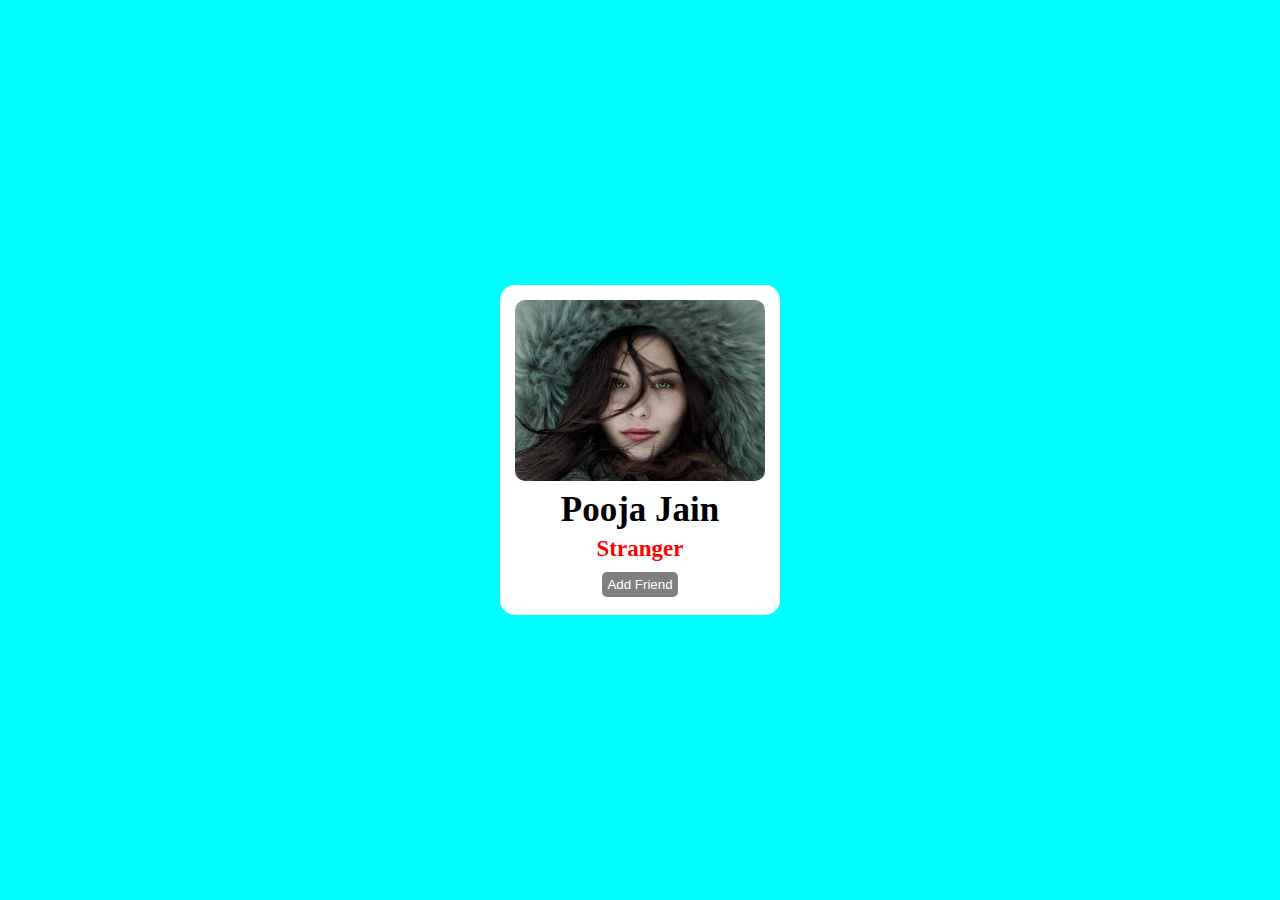
<file: Add Friend Function/index.html>
<!DOCTYPE html>
<html lang="en">
<head>
    <meta charset="UTF-8">
    <meta name="viewport" content="width=device-width, initial-scale=1.0">
    <title>Add Friend</title>
    <link rel="stylesheet" href="style.css">
</head>
<body>
    <div class="card">
        <img src="./photo-1485178575877-1a13bf489dfe.avif" alt="Profile Image">
        <h3>Pooja Jain</h3>
        <h4 id="cst">Stranger</h4>
        <button id="btn">Add Friend</button>
    </div>

    <script src="index.js"></script>
</body>
</html>
</file>
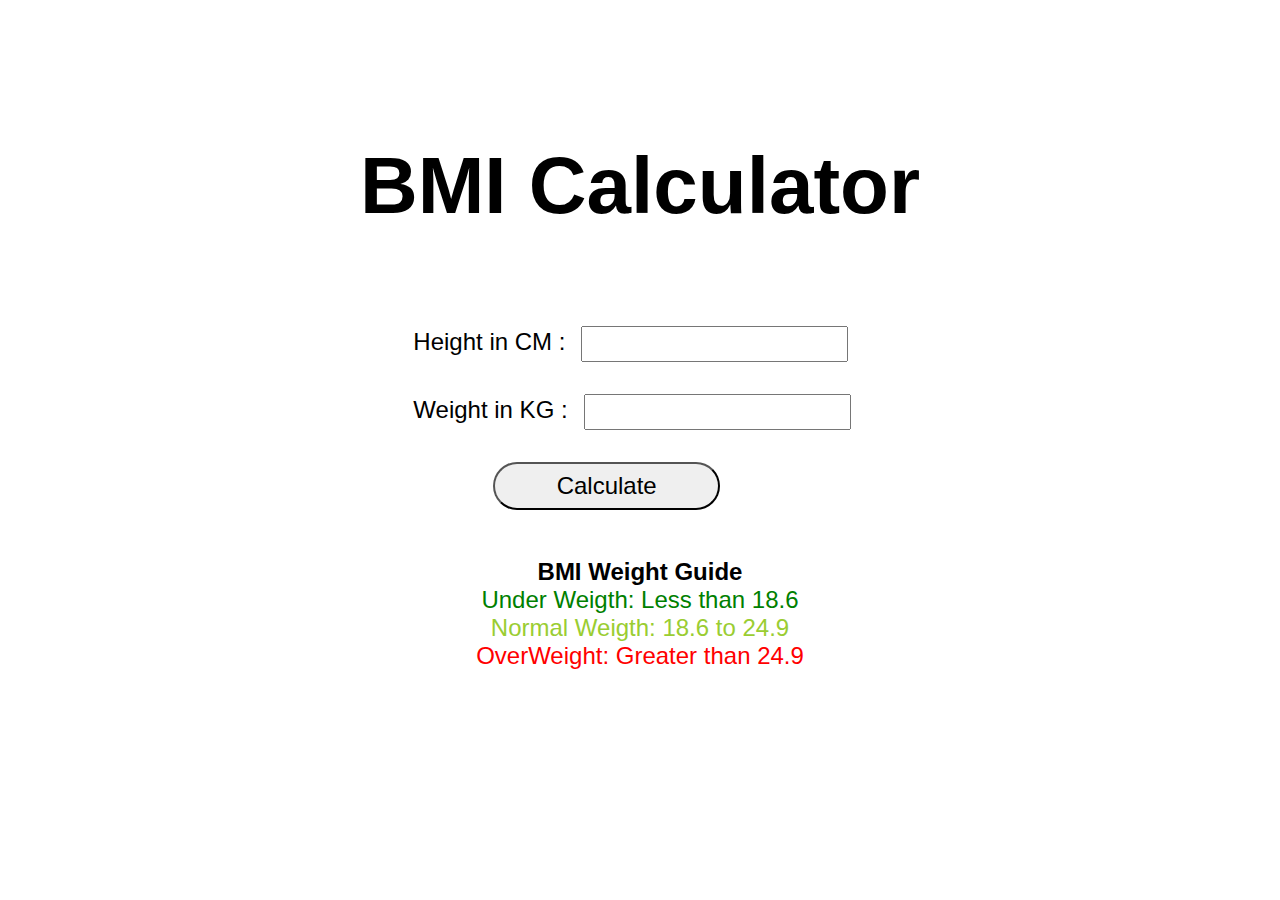
<file: BMI_calculator/index.html>
<!DOCTYPE html>
<html lang="en">
<head>
    <meta charset="UTF-8">
    <meta name="viewport" content="width=device-width, initial-scale=1.0">
    <title>BMI Calculator</title>
    <link rel="stylesheet" href="style.css">
</head>
<body>
    <div class="container">
        <h1>BMI Calculator</h1>

        <form>
            <p><label>Height in CM :</label><input type="number" id="height"></p>
            <p><label>Weight in KG :</label><input type="number" id="weight"></p>
            <button type="button">Calculate</button>

            <div id="result"></div>

            <div id="bmi-guide">
                <h4>BMI Weight Guide</h4>
                <p id="green">Under Weigth: Less than 18.6</p>
                <p id="yellow">Normal Weigth: 18.6 to 24.9</p>
                <p id="red">OverWeight: Greater than 24.9</p>
            </div>
        </form>
    </div>

    <script src="./script.js"></script>
</body>
</html>
</file>
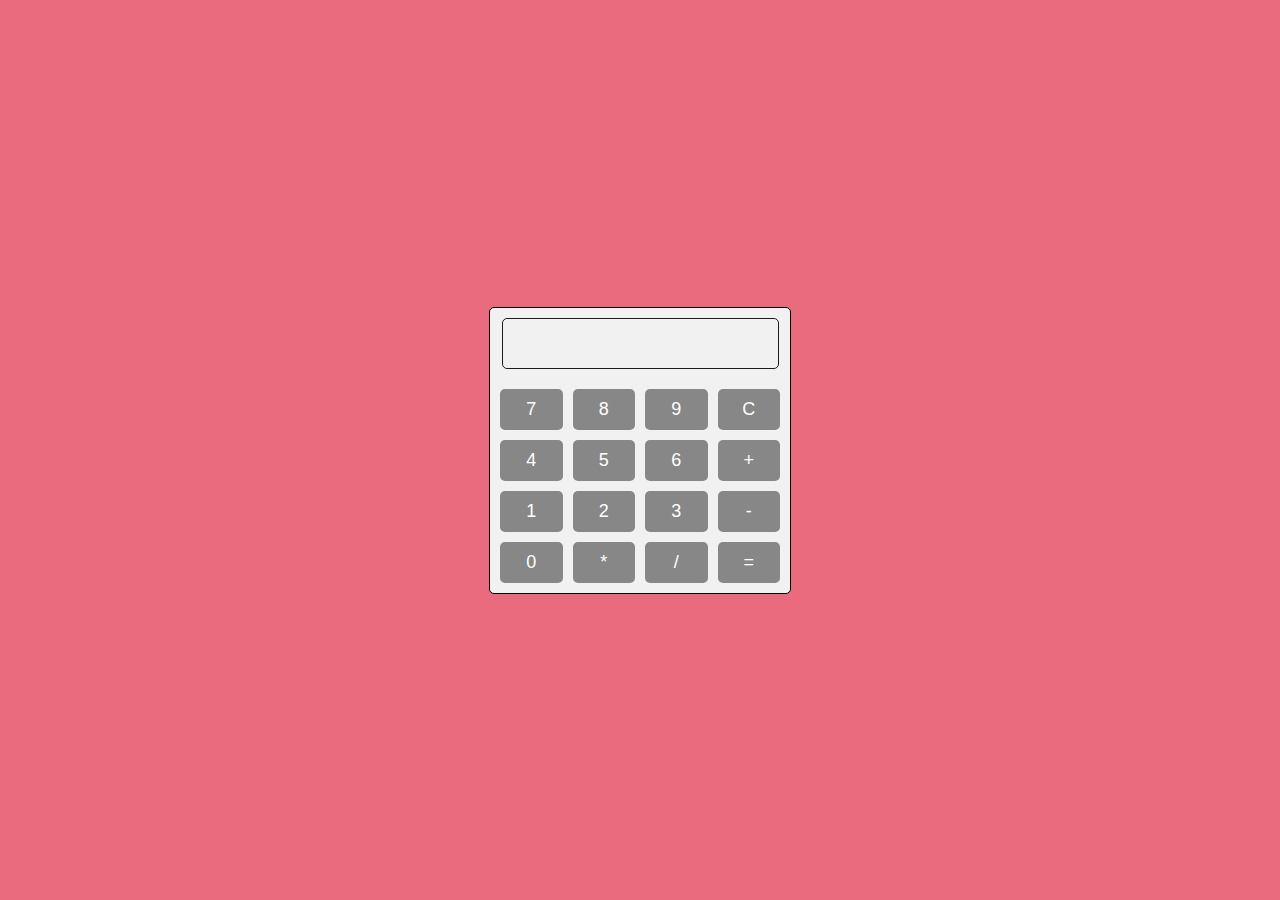
<file: Calulator/index.html>
<!DOCTYPE html>
<html lang="en">
<head>
    <meta charset="UTF-8">
    <meta name="viewport" content="width=device-width, initial-scale=1.0">
    <title>Calculator</title>
    <link rel="stylesheet" href="style.css">
</head>
<body>
    <div class="calculator">
        <input type="text" id="display" readonly>
        <div class="buttons">
            <button onclick="appendToDisplay('7')">7</button>
            <button onclick="appendToDisplay('8')">8</button>
            <button onclick="appendToDisplay('9')">9</button>
            <button onclick="clearDisplay()">C</button>

            <button onclick="appendToDisplay('4')">4</button>
            <button onclick="appendToDisplay('5')">5</button>
            <button onclick="appendToDisplay('6')">6</button>
            <button onclick="appendToDisplay('+')">+</button>

            <button onclick="appendToDisplay('1')">1</button>
            <button onclick="appendToDisplay('2')">2</button>
            <button onclick="appendToDisplay('3')">3</button>
            <button onclick="appendToDisplay('-')">-</button>

            <button onclick="appendToDisplay('0')">0</button>
            <button onclick="appendToDisplay('*')">*</button>
            <button onclick="appendToDisplay('/')">/</button>
            <button onclick="calculateResult()">=</button>
        </div>
    </div>

    <script src="script.js"></script>
</body>
</html>
</file>
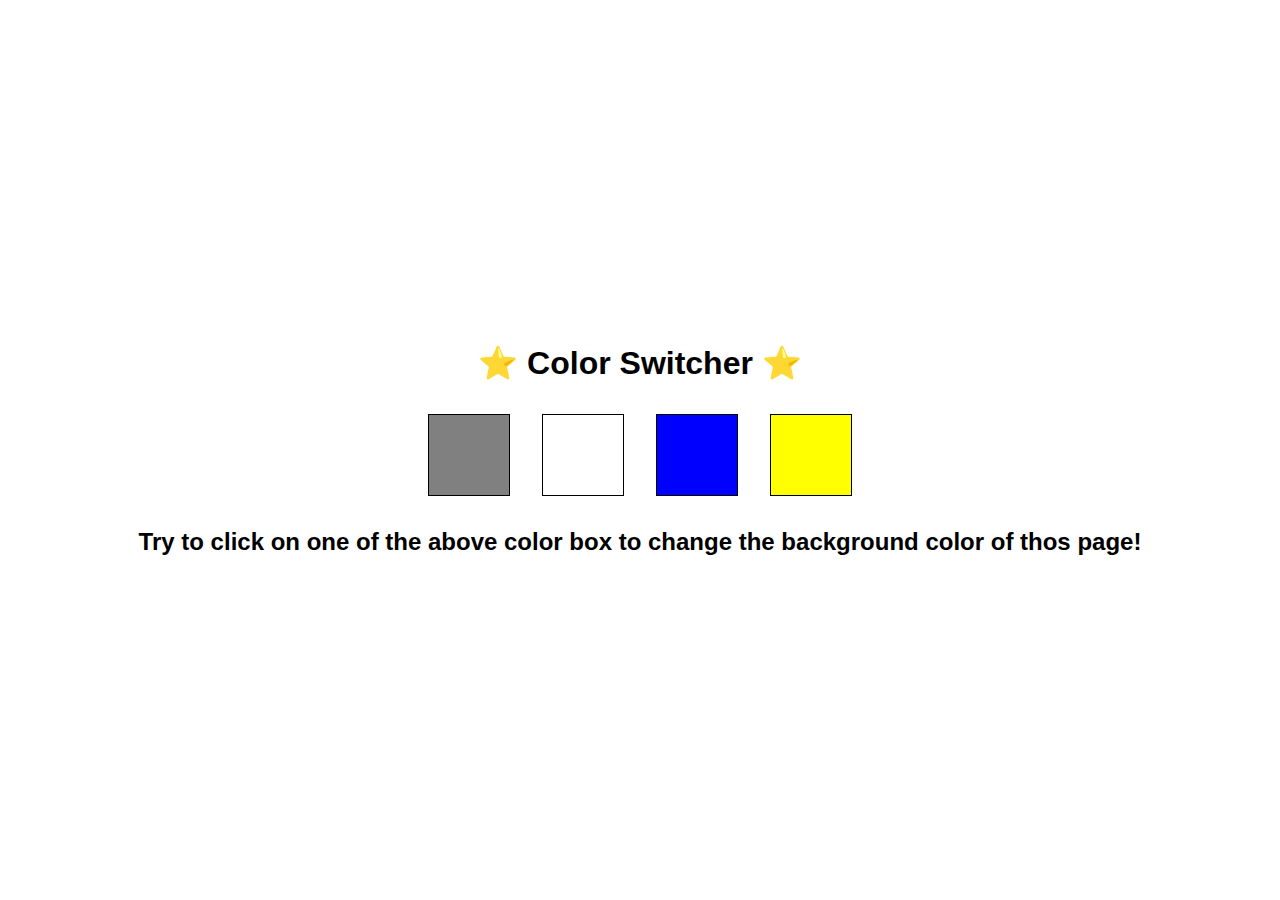
<file: color_changer/index.html>
<!DOCTYPE html>
<html lang="en">
  <head>
    <meta charset="UTF-8" />
    <meta name="viewport" content="width=device-width, initial-scale=1.0" />
    <title>Color Changer | OnClick</title>
    <link rel="stylesheet" href="style.css" />
  </head>
  <body>
    <div class="container">
      <h1>⭐ Color Switcher ⭐</h1>

      <div class="buttons">
        <span class="button" id="grey"></span>
        <span class="button" id="white"></span>
        <span class="button" id="blue"></span>
        <span class="button" id="yellow"></span>
      </div>

      <h2>
        Try to click on one of the above color box to change the background
        color of thos page!
      </h2>
    </div>

    <script src="./script.js"></script>
  </body>
</html>
</file>
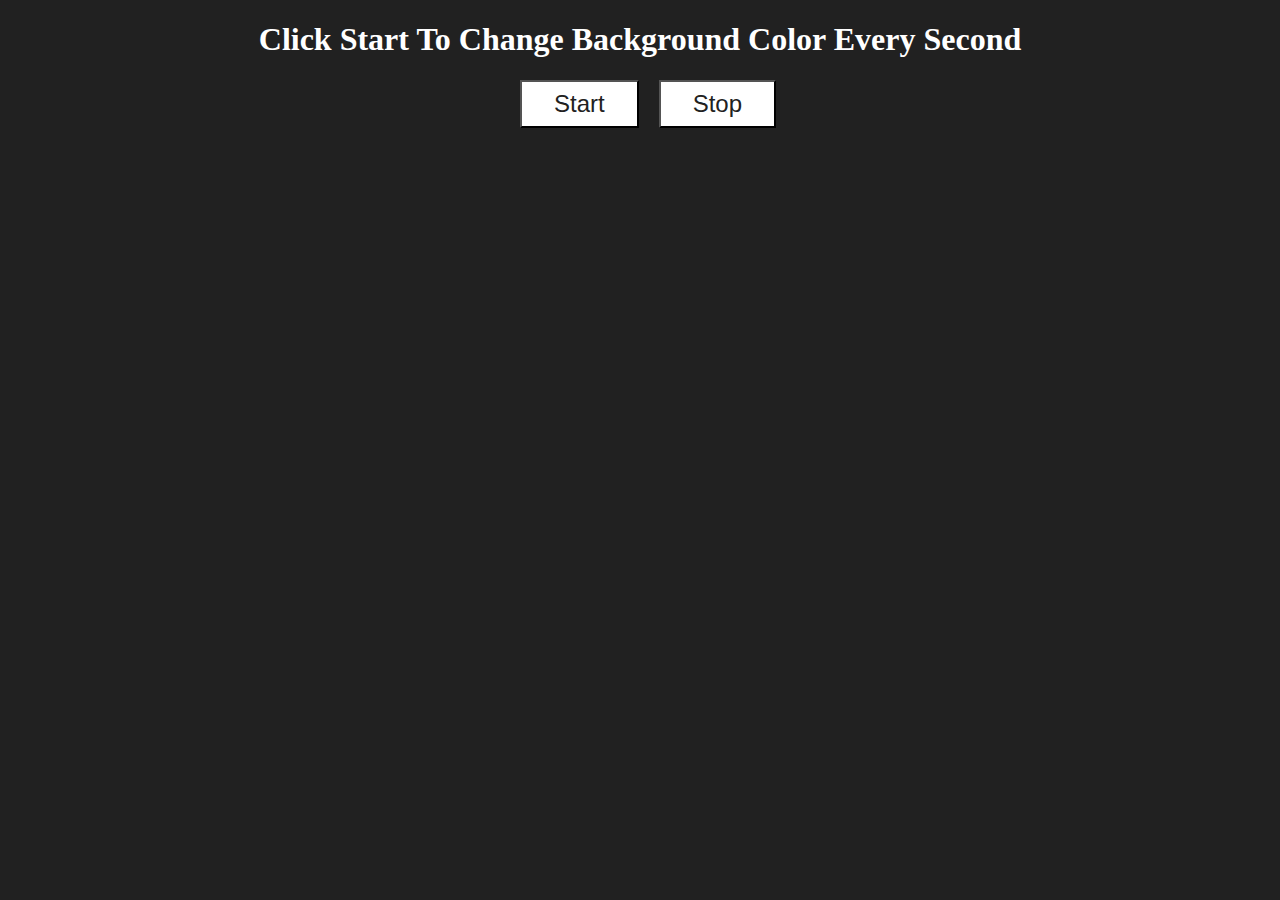
<file: Color_changer_startAndStop/index.html>
<!DOCTYPE html>
<html lang="en">
<head>
    <meta charset="UTF-8">
    <meta name="viewport" content="width=device-width, initial-scale=1.0">
    <title>Document</title>
    <style>
        body{
            background-color: #212121;
            color: #fff;
            text-align: center;
        }

        button{
            background-color: #fff;
            color: #212121;
            padding: 0.5rem 2rem;
            font-size: 1.5rem;
            margin-left: 1rem;
            
        }
    </style>
</head>
<body>
    <h1 class="text">
        Click Start To Change Background Color Every Second
    </h1>

    <button class="start">Start</button>
    <button class="stop">Stop</button>

    <script>
        let body = document.querySelector('body');
        let startBtn = document.querySelector('.start');
        let stopBtn = document.querySelector('.stop');
        let intervalid;

        function colorChanger(){
            let red = parseInt(Math.random()*256);
            let green = parseInt(Math.random()*256);
            let blue = parseInt(Math.random()*256);

            body.style.backgroundColor = `rgb(${red}, ${green}, ${blue})`;
        };

        startBtn.addEventListener('click', ()=>{
            if (!intervalid) {
                intervalid = setInterval(colorChanger, 1000)
            }
        });

        stopBtn.addEventListener('click', ()=>{
            clearInterval(intervalid);
            intervalid = null;
        })
    </script>
</body>
</html>
</file>
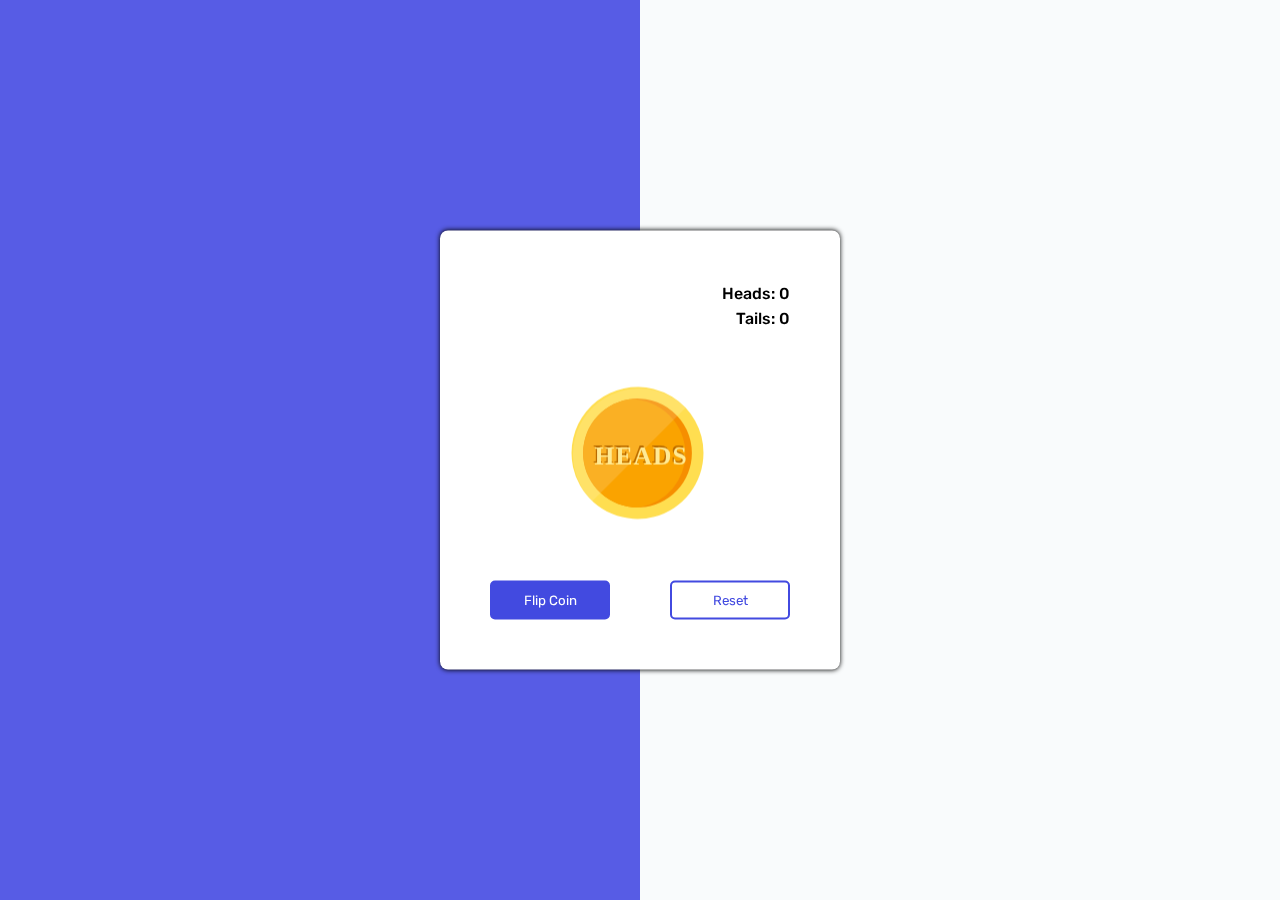
<file: Flip The Coin/index.html>
<!DOCTYPE html>
<html lang="en">
<head>
    <meta charset="UTF-8">
    <meta name="viewport" content="width=device-width, initial-scale=1.0">
    <title>Flip The Coin | Toss Game</title>
    <link rel="stylesheet" href="style.css">
</head>
<body>
    <div class="container">
        <div class="stats">
            <p id="heads_count">Heads: 0</p>
            <p id="tails_count">Tails: 0</p>
        </div>

        <div class="coin" id="coin">
            <div class="heads">
                <img src="./assets/heads.svg" alt="">
            </div>

            <div class="tails">
                <img src="./assets/tails.svg" alt="">
            </div>
        </div>

        <div class="buttons">
            <button id="flip__btn">
                Flip Coin
            </button>
            <button id="reset__btn">
                Reset
            </button>
        </div>
    </div>

    <script src="./index.js"></script>
</body>
</html>
</file>
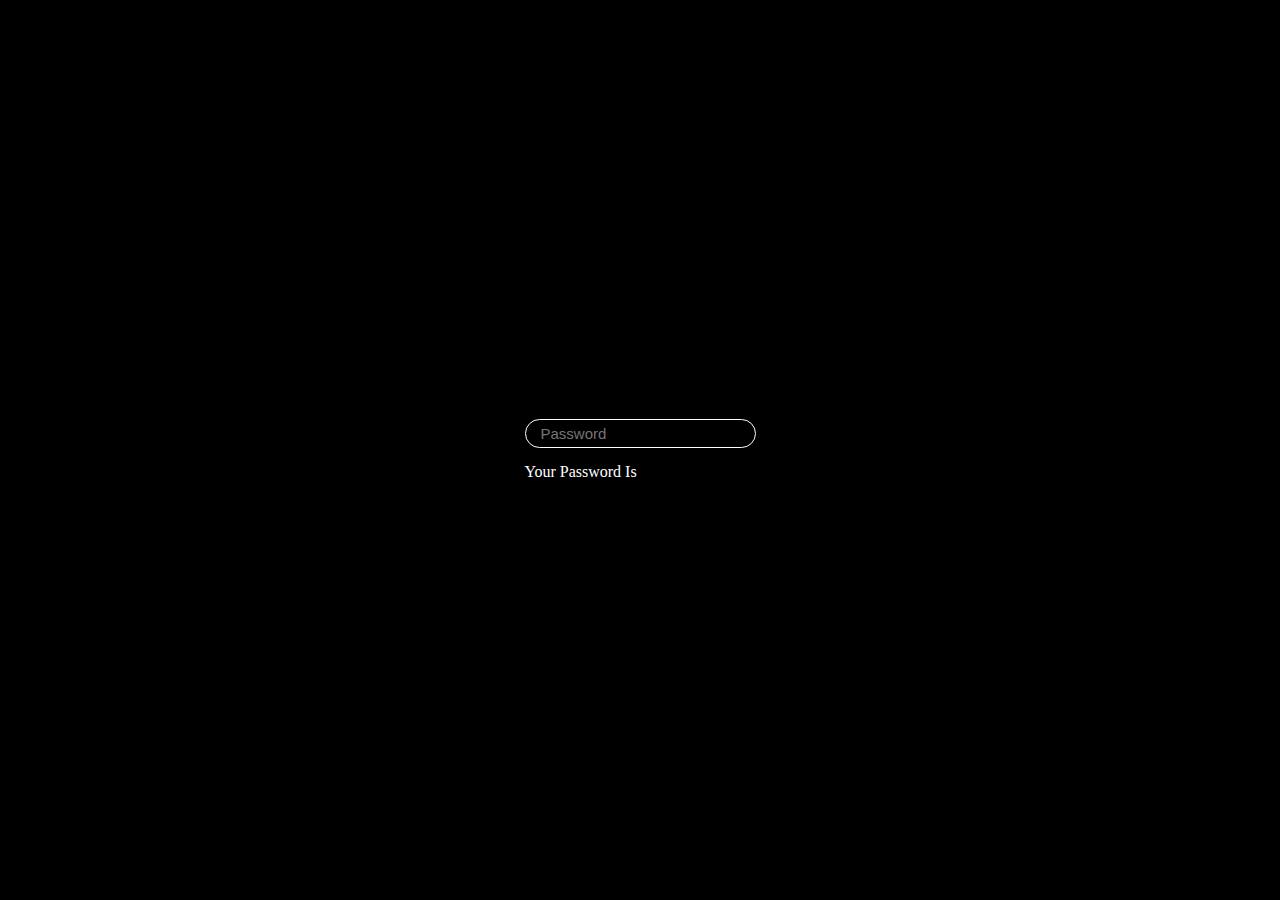
<file: Password Strength checker/index.html>
<!DOCTYPE html>
<html lang="en">
<head>
    <meta charset="UTF-8">
    <meta name="viewport" content="width=device-width, initial-scale=1.0">
    <title>Password Strength</title>
    <link rel="stylesheet" href="style.css">
</head>
<body>
    <div class="container">
        <div class="input">
            <input type="password" id="password" placeholder="Password">
            <p>Your Password Is  <Span id="strenght"></Span> </p>
        </div>
    </div>


    <!-- Javascript Link -->
    <script src="index.js"></script>
</body>
</html>
</file>
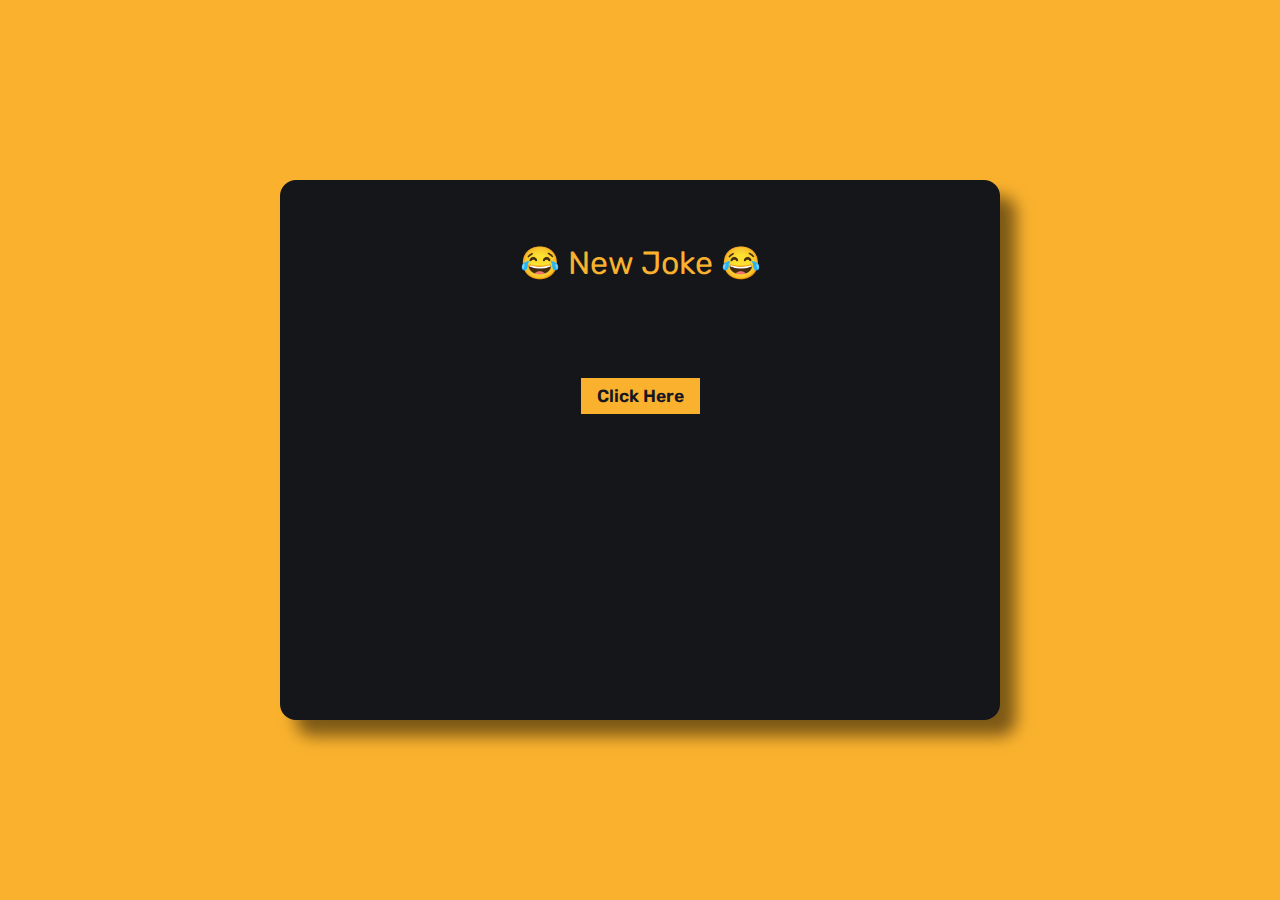
<file: Random Joke generrator/index.html>
<!DOCTYPE html>
<html lang="en">
<head>
    <meta charset="UTF-8">
    <meta name="viewport" content="width=device-width, initial-scale=1.0">
    <title>Joke Generator</title>

    <!-- css -->
    <link rel="stylesheet" href="style.css">

    
</head>
<body>
    <div class="card">
        <span>&#128514; New Joke &#128514;</span>
        <p class="joke">
            
        </p>
        <button class="btn" onclick="getJoke()">Click Here</button>
    </div>


    <!-- javascript -->
    <script src="index.js"></script>
</body>
</html>
</file>
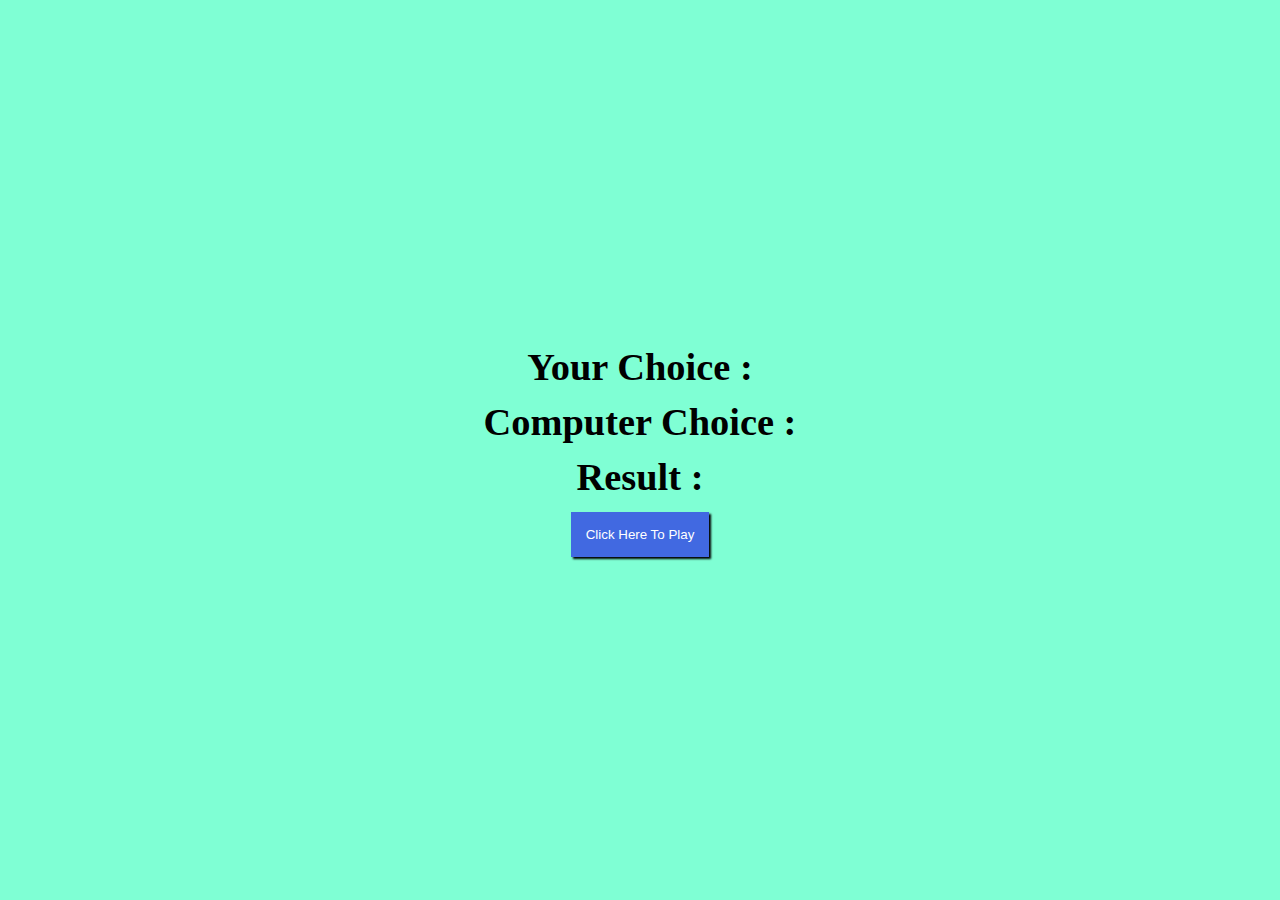
<file: Rock Paper Scissor/index.html>
<!DOCTYPE html>
<html lang="en">
  <head>
    <meta charset="UTF-8" />
    <meta name="viewport" content="width=device-width, initial-scale=1.0" />
    <title>Rock Paper Scissor</title>
    <link rel="stylesheet" href="style.css">
  </head>
  <body>
    <div class="container">
      <h1>Your Choice : <span id="yc"></span></h1>
      <h1>Computer Choice : <span id="cc"></span></h1>
      <h1>Result : <span id="res"></span></h1>
      <button>Click Here To Play</button>
    </div>

    <script src="index.js"></script>
  </body>
</html>
</file>
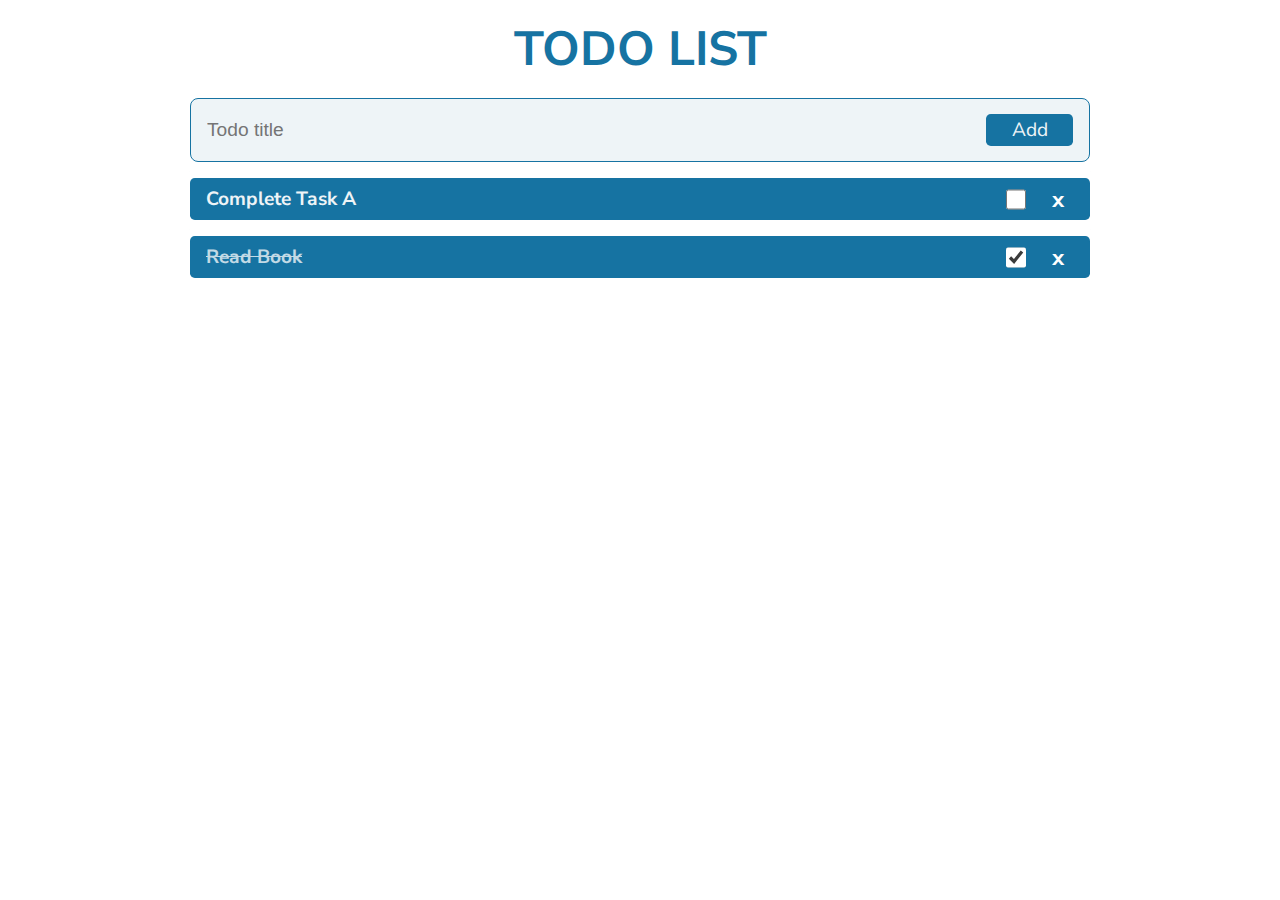
<file: TodoApp/index.html>
<!DOCTYPE html>
<html lang="en">
  <head>
    <meta charset="UTF-8" />
    <meta name="viewport" content="width=device-width, initial-scale=1.0" />
    <title>Todo List App</title>
    <link rel="stylesheet" href="./style.css" />
    <script src="./app.js" defer type="module"></script>
  </head>

  <body>
    <h1 class="heading">Todo List</h1>
    <form id="form" class="form container">
      <input
        type="text"
        id="todo-title-input"
        class="todo-title-input"
        placeholder="Todo title"
      />
      <button type="submit" class="todo-form-button">Add</button>
    </form>
    <ul class="todos container"></ul>
  </body>
</html>
</file>
<file: Add Friend Function/style.css>
*{
    margin: 0;
    padding: 0;
}

body{
    height: 100vh;
    width: 100%;
    background-color: aqua;
    display: flex;
    align-items: center;
    justify-content: center;
}

.card{
    background-color: #fff;
    height: 300px;
    width: 250px;
    text-align: center;
    padding: 15px;
    border-radius: 15px;
}

h3{
    font-size: 35px;
    font-weight: 800;
    padding-top: 5px;
}

img{
    width: 100%;
    object-fit: cover;
    object-position: center;
    border-radius: 10px;
}

#cst{
    font-size: 23px;
    color: red;
    margin-top: 6px;
}

#btn{
    background-color: grey;
    color: #fff;
    padding: 5px;
    border-radius: 5px;
    margin-top: 10px;
    border: none;
}
</file>
<file: BMI_calculator/style.css>
*{
    margin: 0;
    padding: 0;
    box-sizing: border-box;
    /* background-color:#212121; */
    /* color: #fff; */
    font-family: sans-serif;
}

.container{
    height: 90vh;
    /* width: 100vw; */
    display: flex;
    justify-content: center;
    align-items: center;
    flex-direction: column;
    font-size: 1.5rem;
}

h1{
    height: 10vh;
    font-size: 5rem;
    margin-bottom: 5rem;
}

#bmi-guide{
    text-align: center;
}

#green{
    color: green;
}

#red{
    color: red;
}

#yellow{
    color: yellowgreen;
}

input{
    outline: none;
    padding: 0.3rem 0.5rem;
    margin: 1rem;
    font-size: 1.2rem;
    text-align: center;
}

button{
    font-size: 1.5rem;
    border-radius: 2rem;
    padding: 0.5rem 0.5rem;
    width: 50%;
    margin: 1rem 5rem;
    cursor: pointer;
}

#result{
    font-size: 1.5rem;
    padding: 1rem 0;
}
</file>
<file: Calulator/style.css>
body {
    display: flex;
    align-items: center;
    justify-content: center;
    height: 100vh;
    margin: 0;
    font-family: Arial, sans-serif;
    background-color: rgb(234, 107, 126);
}

.calculator {
    width: 300px;
    text-align: center;
    border: 1px solid black;
    background-color: rgb(241, 241, 241);
    border-radius: 5px;
}

#display {
    width: 85%;
    margin: 10px;
    padding: 10px;
    font-size: 25px;
    border: 1px solid rgb(29, 27, 26);
    background: transparent;
    border-radius: 5px;
}

.buttons {
    display: grid;
    grid-template-columns: repeat(4, 1fr);
    grid-gap: 10px;
    margin: 10px 10px;
    border-radius: 5px;
}

button {
    width: 100%;
    padding: 10px;
    font-size: 18px;
    cursor: pointer;
    color: #fff;
    background-color: rgb(135, 135, 135);
    outline: none;
    border: 0;
    border-radius: 5px;
}
</file>
<file: color_changer/style.css>
*{
    margin: 0;
    padding: 0;
    font-family: sans-serif;
}

.container{
    height: 100vh;
    /* width: 100vw; */
    display: flex;
    justify-content: center;
    align-items: center;
    flex-direction: column;
}

.buttons{
    display: flex;
    align-items: center;
    justify-content: center;
    margin: 1rem 0;
    flex-wrap: wrap;
}

.button{
    border: 1px solid black;
    height: 5rem;
    width: 5rem;
    flex-direction: row;
    margin: 1rem;
    cursor: pointer;
}

#grey{
    background-color: gray;
}

#white{
    background-color: #fff;
}

#blue{
    background-color: blue;
}

#yellow{
    background-color: yellow;
}
</file>
<file: Flip The Coin/style.css>
@import url('https://fonts.googleapis.com/css2?family=Rubik:wght@300;400;500;600;700;800;900&display=swap');

*{
    margin: 0;
    padding: 0;
    font-family: 'Rubik', sans-serif;
    box-sizing: border-box;
}

body{
    height: 100%;
    background: linear-gradient(to right, #575ce5 50%, #f9fbfc 50%) fixed;
}

.container{
    background: #fff;
    width: 400px;
    padding: 50px;
    position: absolute;
    transform: translate(-50%, -50%);
    top: 50%;
    left: 50%;
    box-shadow: 0 0 5px 0px black;
    border-radius: 0.5rem;
    -webkit-perspective: 300px;
    perspective: 300px;
}

.stats{
    text-align: right;
    font-weight: 500;
    line-height: 25px;
}

.coin{
    height: 150px;
    width: 150px;
    position: relative;
    margin: 50px auto;
    -webkit-transform-style: preserve-3d;
    transform-style: preserve-3d;
}

.tails{
    transform: rotateX(180deg);
}

.buttons{
    display: flex;
    justify-content: space-between;
}

.coin img{
    width: 145px;
}

.heads, .tails{
    position: absolute;
    width: 100%;
    height: 100%;
    backface-visibility: hidden;
    -webkit-backface-visibility: hidden;
}

button{
    width: 120px;
    padding: 10px 0;
    border: 2px solid #424ae0;
    border-radius: 5px;
    cursor: pointer;
}

#flip__btn{
    background: #424ae0;
    color: #fff;
}

#flip__btn:disabled{
    background-color: #e1e0ee;
    color: #101020;
    border-color: #e1e0ee;
}

#reset__btn{
    background: #fff;
    color: #424ae0;
}

@keyframes spin-tails{
    0%{
        transform: rotateX(0);
    }
    100%{
        transform: rotateX(1980deg);
    }
}

@keyframes spin-heads{
    0%{
        transform: rotateX(0);
    }
    100%{
        transform: rotateX(2160deg);
    }
}
</file>
<file: Password Strength checker/style.css>
*{
    margin: 0;
    padding: 0;
    background-color: black;
    color: white;
}

.container{
    display: flex;
    justify-content: center;
    align-items: center;
    height: 100vh;
}

p{
    display: flex;
    text-align: center;
}

span{
    margin-left: 5px;
}

input{
    border: 1px solid white;
    outline: none;
    padding: 5px 15px;
    font-size: 15px;
    margin-bottom: 15px;
    border-radius: 15px;
}
</file>
<file: Random Joke generrator/style.css>
@import url('https://fonts.googleapis.com/css2?family=Poppins:wght@100;200;300;400;500;600;700;800;900&family=Rubik:wght@300;400;500;600;700;800;900&display=swap');

*{
    margin: 0;
    padding: 0;
    font-family: 'Rubik', sans-serif;
    box-sizing: border-box;
}

body {
    background: #fab22e;
    display: flex;
    justify-content: center;
    align-items: center;
    height: 100vh;
    width: 100%;
}

.card{
    width: 80vmin;
    padding: 4rem 3rem;
    height: 60vh;
    background: #15161a;
    border-radius: 1rem;
    box-shadow: 1rem 1rem 1rem rgba(0, 0, 0, 0.5);
    align-items: center;
    display: flex;
    flex-direction: column;
}

.card P{
    padding: 3rem 0;
    color: #fff;
    font-size: 1rem;
    text-align: center;
}

span{
    display: block;
    width: 100%;
    text-align: center;
    font-size: 2rem;
    color: #fab22e;
}

.btn{
    padding: 0.5rem 1rem;
    background: #fab22e;
    color: #171721;
    font-size: 1.1rem;
    font-weight: 600;
    cursor: pointer;
    border: 0;
}
</file>
<file: Rock Paper Scissor/style.css>
*{
    margin: 0;
    padding: 0;
}

body{
    height: 100vh;
    width: 100%;
    display: flex;
    justify-content: center;
    align-items: center;
    background-color: aquamarine;
}

.container{
    font-size: larger;
    font-weight: 700;
    line-height: 55px;
    text-align: center;
}

button{
    background-color:royalblue;
    color: #fff;
    padding: 15px;
    border: none;
    box-shadow: 2px 2px 2px black;
    cursor: pointer;
}
</file>
<file: TodoApp/style.css>
@import url("https://fonts.googleapis.com/css2?family=Nunito+Sans:opsz,wght@6..12,300;6..12,400;6..12,500;6..12,700&display=swap");
* {
  padding: 0;
  margin: 0;
  box-sizing: border-box;
}
:root {
  --hue: 200;
  --primary: hsl(var(--hue), 76%, 36%);
  --primary-light: hsl(var(--hue), 76%, 56%);
  --primary-super-light: hsl(var(--hue), 36%, 95%);
}

body {
  font-family: "Nunito Sans", sans-serif;
  padding-top: 1rem;
}
.container {
  max-width: 900px;
  width: 90%;
  margin: auto;
}
.heading {
  text-align: center;
  margin-bottom: 1rem;
  font-size: 3rem;
  color: var(--primary);
  text-transform: uppercase;
}
.form {
  border: 0.5px solid var(--primary);
  display: flex;
  padding: 0.5rem 1rem;
  background-color: var(--primary-super-light);
  height: 64px;
  align-items: center;
  border-radius: 0.5rem;
}
.todo-title-input {
  width: 90%;
  height: 70%;
  border: none;
  background-color: transparent;
  font-size: 1.2rem;
  outline: none;
}
.todo-form-button {
  width: 10%;
  height: 70%;
  background-color: var(--primary);
  color: var(--primary-super-light);
  border: none;
  font-size: 1.2rem;
  font-family: inherit;
  border-radius: 0.3rem;
  cursor: pointer;
}
.todos {
  margin-top: 1rem;
}
.todo {
  background-color: var(--primary);
  color: white;
  display: flex;
  justify-content: space-between;
  margin-bottom: 1rem;
  height: 42px;
  align-items: center;
  padding: 1rem;
  border-radius: 0.3rem;
}
.toggle-delete {
  display: flex;
  /* border: 2px solid green; */
  gap: 1rem;
}
.delete-todo-button {
  font-family: inherit;
  font-weight: bold;
  width: 20px;
  padding: 0 1rem;
  font-size: 1.4rem;
  text-align: center;
  display: flex;
  align-items: center;
  justify-content: center;
  background: transparent;
  border: none;
  color: white;
  cursor: pointer;
}
.todo-checkbox {
  /* height: 60px; */
  width: 20px;
  outline: none;
  border: none;
  accent-color: white;
}
.todo-title {
  font-size: 1.2rem;
  font-weight: bold;
  color: var(--primary-super-light);
  text-transform: capitalize;
}
.completed {
  text-decoration: line-through;
  opacity: 0.8;
}
</file>
